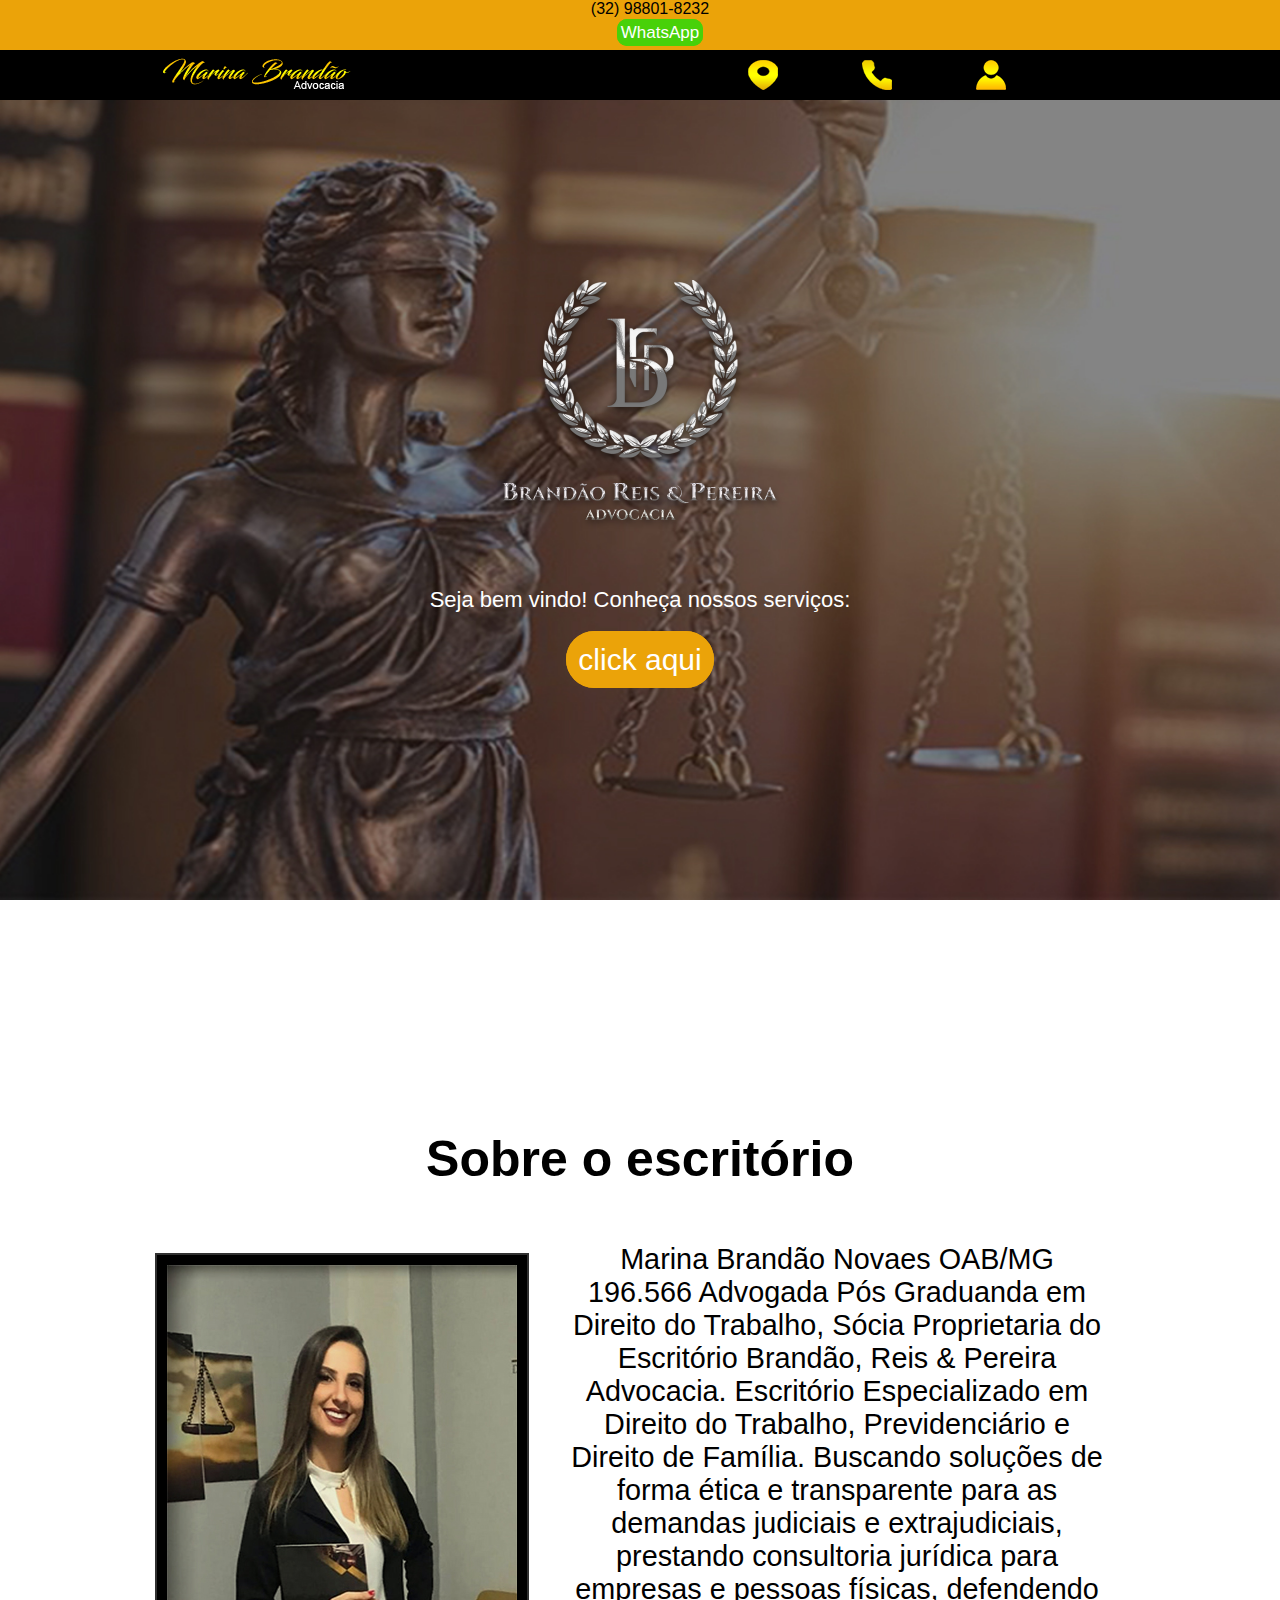
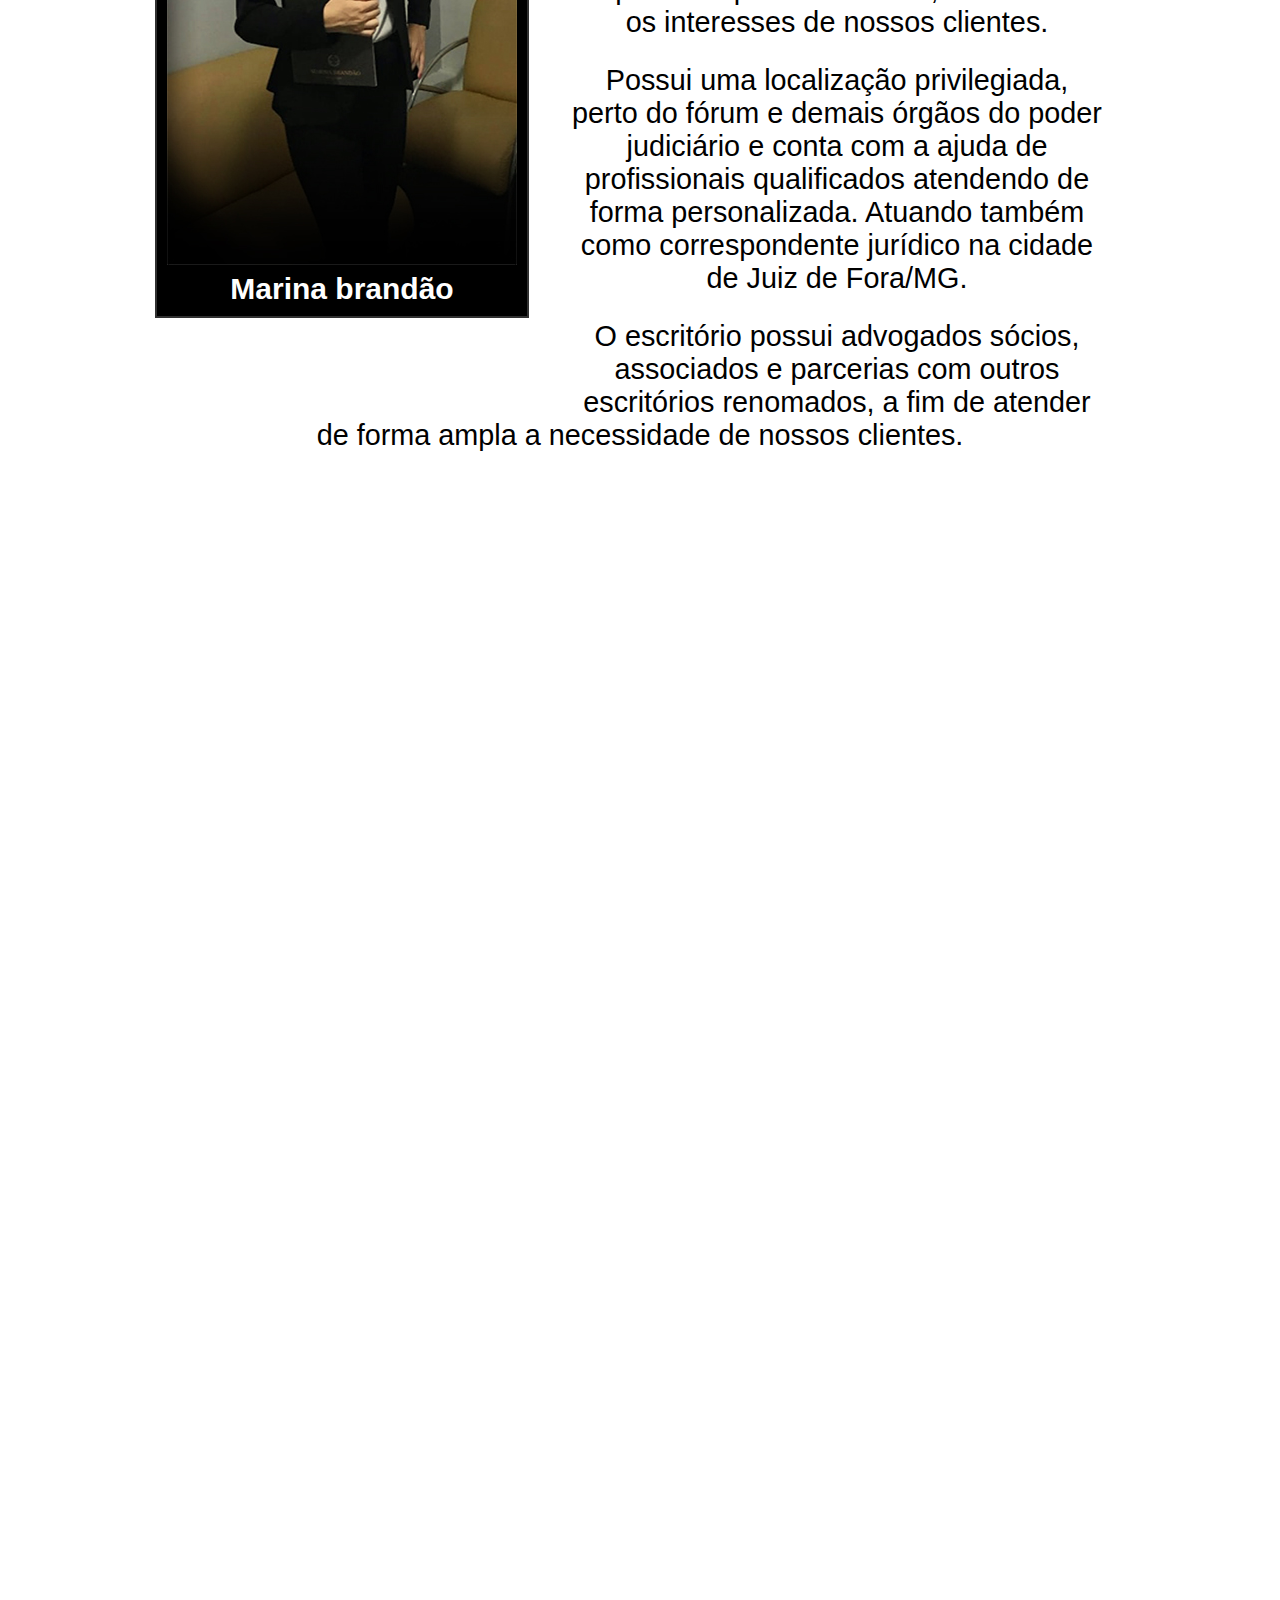
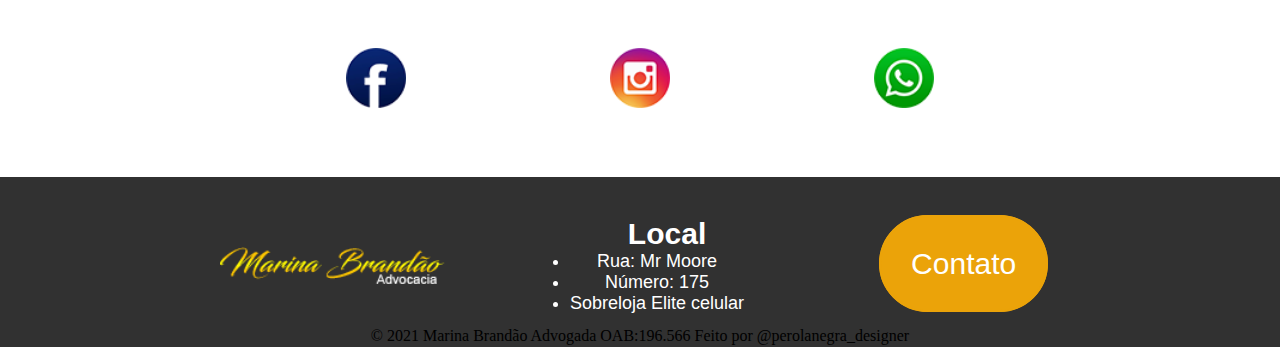
<file: index.html>
<!DOCTYPE html>
<html lang="pt-br">
<head>
    <meta charset="UTF-8">
    <meta name="viewport" content="width=device-width, initial-scale=1.0">
    <title>Marina Brandão Advocacia</title>
    <link rel="stylesheet" href="./css/style.css">
    <link rel="icon" type="image/png" sizes="180x180" href="./img/logo_site.png">
    <meta property="og:image" content="https://marinabrandaoadvocacia.github.io/site/logo_site.png">
    <meta property="og:image:type" content="iamge/png">
    <meta property="og:image:width" content="500">
    <meta property="og:image:height" content="500">
    <meta name="description" content="Procurando um advogado? Estamos em Juiz de Fora! Conheça nossos serviços!">
</head>
<body>
    <header class="menu-principal">
        <div class="header1">
            <div class="back-whats">
                <div class="whatsapp">
                    <p>(32) 98801-8232</p>
                    <a href="https://api.whatsapp.com/send?phone=5532988018232">WhatsApp</a> 
                </div>
            </div>
            <div class="logo">
               <a href="#logo"><img src="./img/logo_marina.png" alt=""></a>
            </div>
            <div class="redes-sociais">
                <ul>
                    <li><a href="#local"><img src="./img/local.png" alt="local"></a></li>
                    <li><a href="formulario.html"><img src="./img/tell.png" alt="tell"></a></li>
                    <li><a href="#Profissional"><img src="./img/social.png" alt="sobre"></a></li>
                </ul>
            </div>
        </div>
    </header>
    <main class="main" id="logo">
        <div class="background">
            <h1 class="texto"><img class="img-mod" src="logo.png"></h1>
            <p class="p">Seja bem vindo! Conheça nossos serviços:</p>

            <a href="serviços.html" class="texto">click aqui</a>
        </div>
    </main>
    <main class="main2">
        <div class="background2">
            <div class="conteudo2">
                <h2 id="Profissional">Sobre o escritório</h2>
                <h3>
                    <figure>
                        <img class="img-mod" src="./img/advogada marina brandão.jpg" alt="advogada marina brandão">
                        <figcaption>Marina brandão</figcaption>
                    </figure>
                </h3>
                <div class="sobre-marina baixo">
                    <p>Marina Brandão Novaes OAB/MG 196.566 Advogada Pós Graduanda em Direito do Trabalho, Sócia Proprietaria do Escritório Brandão, Reis & Pereira Advocacia. Escritório Especializado em Direito do Trabalho, Previdenciário e Direito de Família. Buscando soluções de forma ética e transparente para as demandas judiciais e extrajudiciais, prestando consultoria jurídica para empresas e pessoas físicas, defendendo os interesses de nossos clientes.</p>
                    <p>Possui uma localização privilegiada, perto do fórum e demais órgãos do poder judiciário e conta com a ajuda de profissionais qualificados atendendo de forma personalizada. Atuando também como correspondente jurídico na cidade de Juiz de Fora/MG.</p>
                    <p class="espaco">O escritório possui advogados sócios, associados e parcerias com outros escritórios renomados, a fim de atender de forma ampla a necessidade de nossos clientes.</p>
                </div>
            </div>
        </div>
    </main>
    <div class="main3">
        <div class="texto">
            <h2 id="local">Local</h2>
        </div>
        <div class="mapas">
            <iframe src="https://www.google.com/maps/embed?pb=!1m18!1m12!1m3!1d2582.643106926614!2d-43.35068625393254!3d-21.75957024418154!2m3!1f0!2f0!3f0!3m2!1i1024!2i768!4f13.1!3m3!1m2!1s0x989c9f6dff6bf9%3A0x7014e163c82473e3!2sR.%20Mr.%20Moore%2C%20175%20-%20Centro%2C%20Juiz%20de%20Fora%20-%20MG%2C%2036013-180!5e0!3m2!1spt-BR!2sbr!4v1603844452673!5m2!1spt-BR!2sbr" width="600" height="450" frameborder="0" style="border:0;" allowfullscreen="" aria-hidden="false" tabindex="0"></iframe>
        </div>

        <div class="redes-sociais-texto">
            <h4>Conheça também nossas redes sociais</h4>
            <p>e entre em contato para uma </p>
            <p class="espaco">análise gratuita</p>
        </div>
        <div class="redes-sociais-logo">
            <a href="https://www.facebook.com/marinabrandaoadvogada" target="blank"><img src="./img/face.png" alt=""></a>
            <a href="https://www.instagram.com/marinabrandao_adv/?hl=pt-br" target="blank"><img src="./img/instagran.png" alt=""></a>
            <a href="https://api.whatsapp.com/send?phone=5532988018232" target="blank"><img src="./img/whats.png" alt=""></a>
        </div>
    </div>
    <div class="rodape">
        <div class="conteudo-rodape">
            <div class="logo-rodape">
                <img src="./img/logo_marina.png" alt="">
            </div>
            <div class="local-rodape">
                <h2>Local</h2>
                <ul>
                    <li>Rua: Mr Moore</li>
                    <li>Número: 175</li>
                    <li>Sobreloja Elite celular</li>
                </ul>
            </div>
            <div class="contato-rodape">
                <a href="formulario.html">Contato</a>
            </div>
        </div>
        <p class="copy">&copy; 2021 Marina Brandão Advogada OAB:196.566 Feito por @perolanegra_designer<p></p>
    </div>
</body>
</html>
</file>
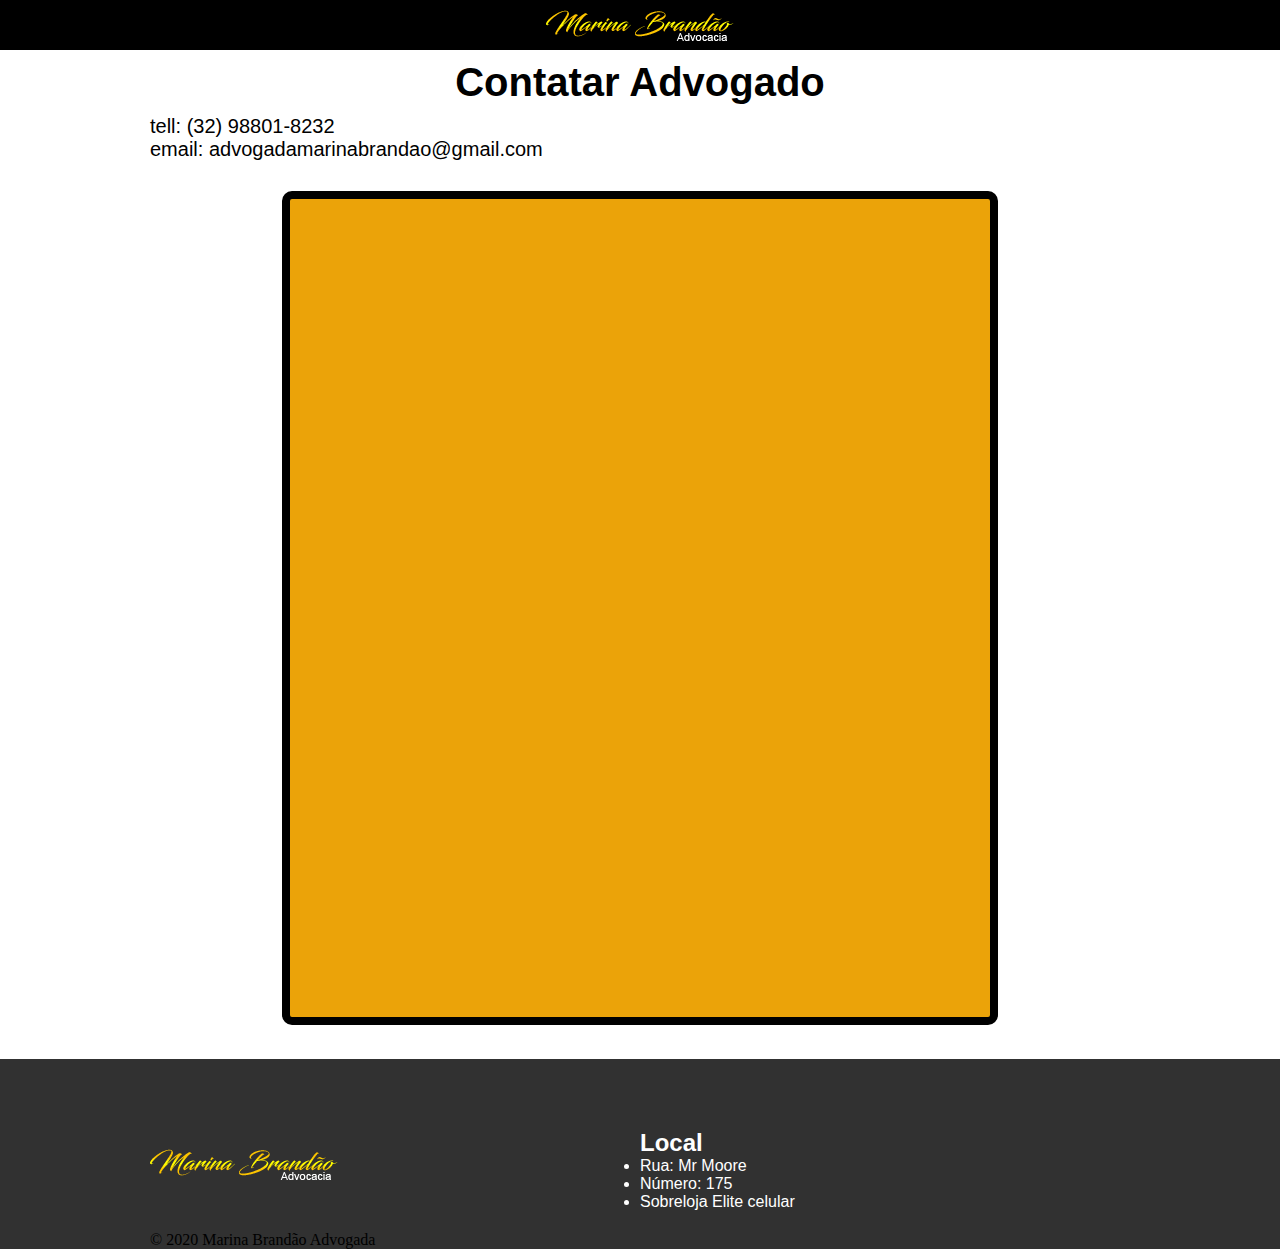
<file: formulario.html>
<!DOCTYPE html>
<html lang="pt-br">
<head>
    <meta charset="UTF-8">
    <meta name="viewport" content="width=device-width, initial-scale=1.0">
    <title>Contato Marina Brandão advocacia</title>
    <link rel="stylesheet" href="./css/form.css">
    <link rel="icon" type="image/png" sizes="500x500" href="./img/logo_site.png">
</head>
<body>
    <div class="tamanhos">
        <header class="menu-principal">
            <div class="header1">
                <div class="logo">
                <a href="index.html"><img src="./img/logo_marina.png" alt="Advogada Marina Brandão"></a>
                </div>
            </div>
        </header>
        <main class="container">
            <div class="titulo">
                <h1>Contatar Advogado</h1>
                <p>tell: (32) 98801-8232</p>
                <p>email: advogadamarinabrandao@gmail.com</p>
            </div>
        </main>
        <div class="formulario">
            <iframe src="https://docs.google.com/forms/d/e/1FAIpQLScqzFnxlEU2l8bomrozmmZaMxtr7_Jd5vy3gP9VIwf2KnQAyw/viewform?embedded=true" width="400" height="1000" frameborder="0" marginheight="0" marginwidth="0"></iframe>
        </div>
        <div class="rodape">
            <div class="conteudo-rodape">
                <div class="logo-rodape">
                    <a href="index.html"><img src="./img/logo_marina.png" alt="logo marina brandão rodape"></a>
                </div>
                <div class="local-rodape">
                    <h2>Local</h2>
                    <ul>
                        <li>Rua: Mr Moore</li>
                        <li>Número: 175</li>
                        <li>Sobreloja Elite celular</li>
                    </ul>
                </div>
            <p class="copy">&copy; 2020 Marina Brandão Advogada<p></p>
        </div>
    </div>  
</body>
</html>
</file>
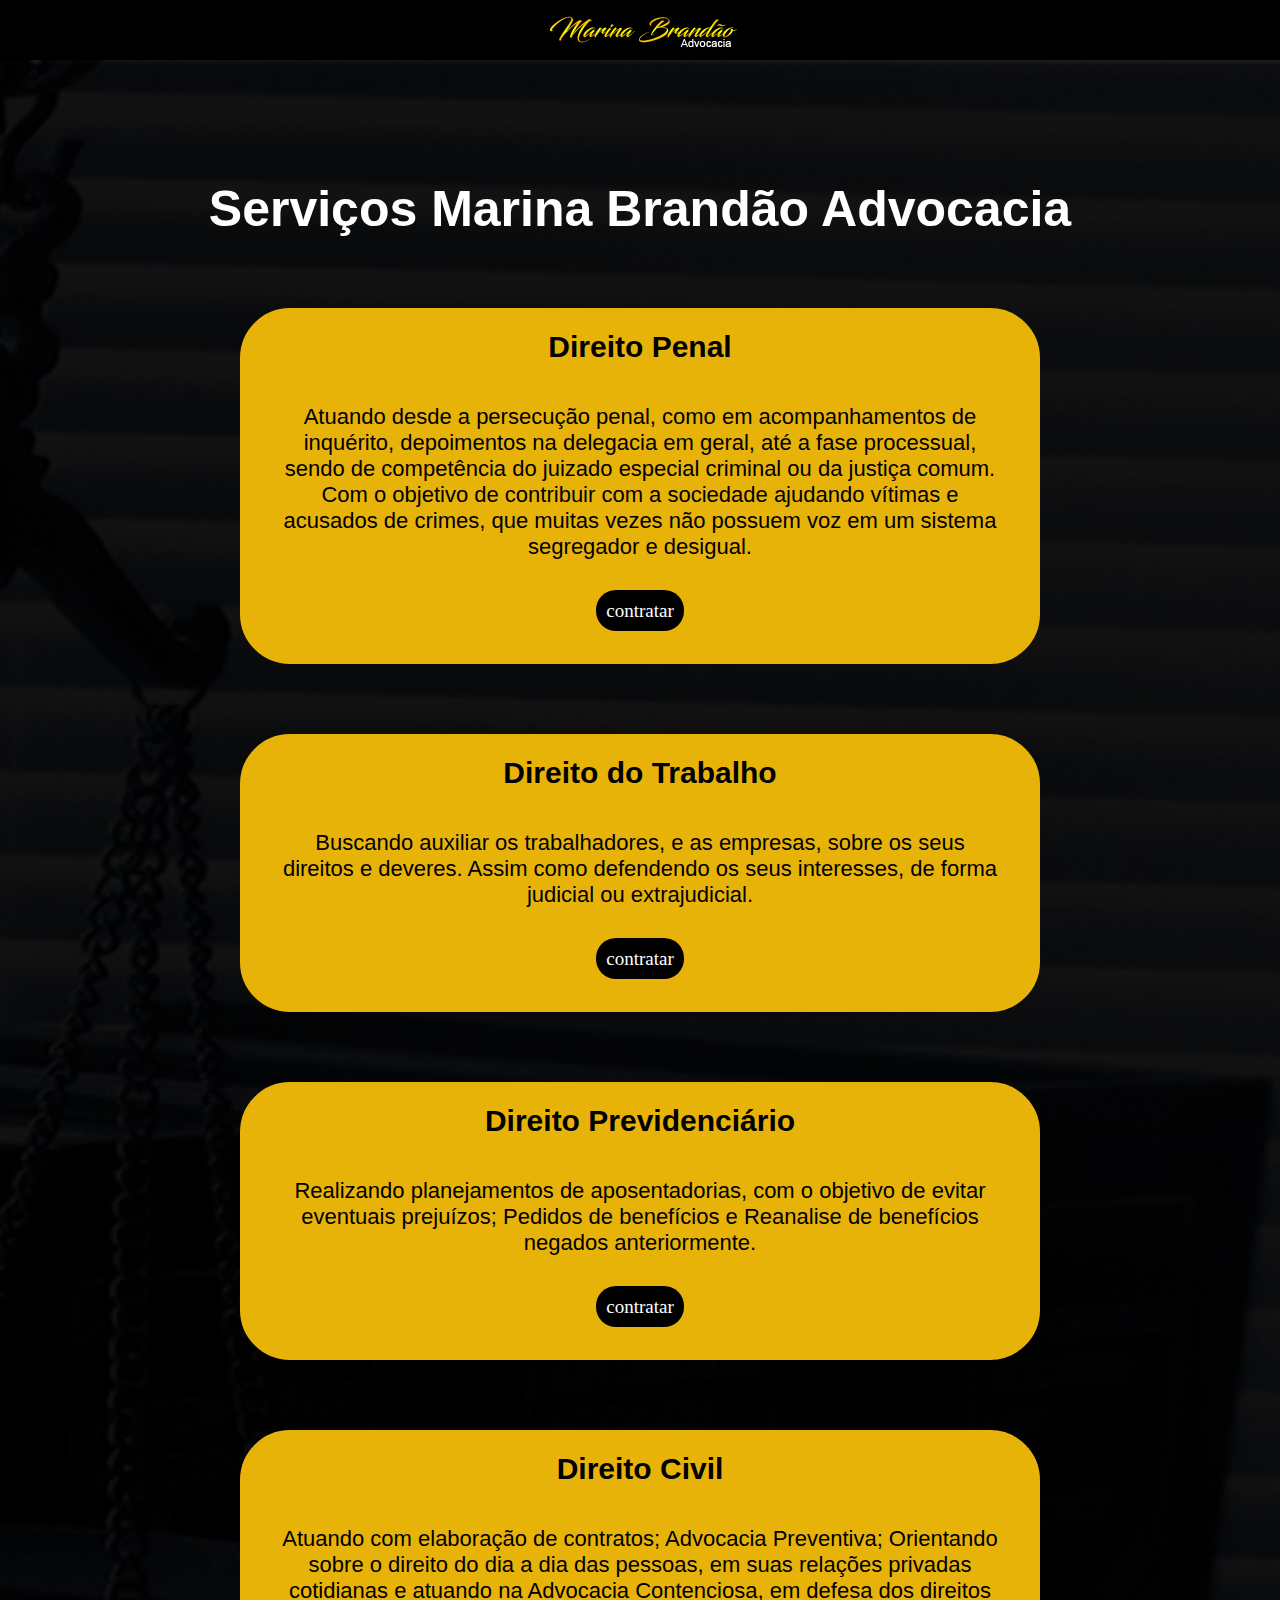
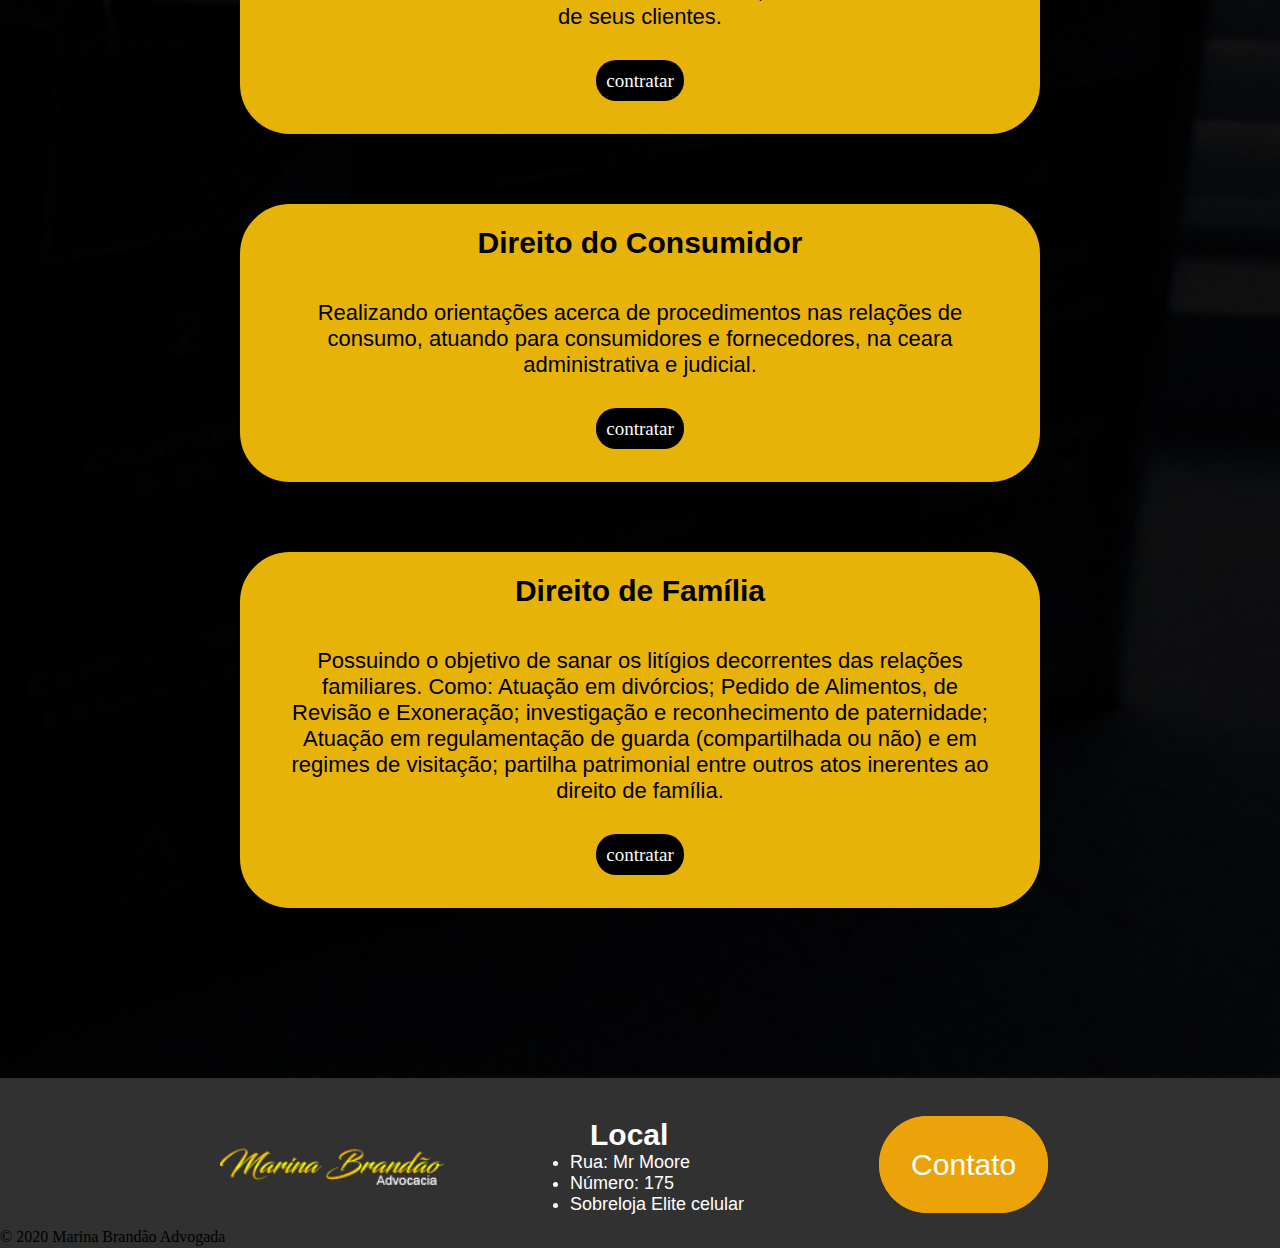
<file: serviços.html>
<!DOCTYPE html>
<html lang="pt-br">
<head>
    <meta charset="UTF-8">
    <meta name="viewport" content="width=device-width, initial-scale=1.0">
    <title>Serviços Marina brandão advocacia</title>
    <link rel="stylesheet" href="./css/serviços.css">
    <link rel="icon" type="image/png" sizes="180x180" href="./img/logo_site.png">
</head>
<body>
    <header class="menu-principal">
        <div class="header1">
            <div class="logo">
               <a href="index.html"><img src="./img/logo_marina.png" alt="Advogada Marina Brandão"></a>
            </div>
        </div>
    </header>
    <div class="background">
        <main class="servicos">
            <div class="box-servicos">
                <h1>Serviços Marina Brandão Advocacia</h1>
                <div class="textos">
                    <h2>Direito Penal</h2>
                    <p>Atuando desde a persecução penal, como em acompanhamentos de inquérito, depoimentos na delegacia em geral, até a fase processual, sendo de competência do juizado especial criminal ou da justiça comum. Com o objetivo de contribuir com a sociedade ajudando vítimas e acusados de crimes, que muitas vezes não possuem voz em um sistema segregador e desigual.</p>
                    <a href="formulario.html">contratar</a>
                </div>

                <div class="textos">
                    <h2>Direito do Trabalho</h2>
                    <p>Buscando auxiliar os trabalhadores, e as empresas, sobre os seus direitos e deveres. Assim como defendendo os seus interesses, de forma judicial ou extrajudicial.</p>
                    <a href="formulario.html">contratar</a>
                </div>

                <div class="textos">
                    <h2>Direito Previdenciário</h2>
                    <p>Realizando planejamentos de aposentadorias, com o objetivo de evitar eventuais prejuízos; Pedidos de benefícios e Reanalise de benefícios negados anteriormente.</p>
                    <a href="formulario.html">contratar</a>
                </div>

                <div class="textos">
                    <h2>Direito Civil</h2>
                    <p>Atuando com elaboração de contratos; Advocacia Preventiva; Orientando sobre o direito do dia a dia das pessoas, em suas relações privadas cotidianas e atuando na Advocacia Contenciosa, em defesa dos direitos de seus clientes.</p>
                    <a href="formulario.html">contratar</a>
                </div>

                <div class="textos">
                    <h2>Direito do Consumidor</h2>
                    <p>Realizando orientações acerca de procedimentos nas relações de consumo, atuando para consumidores e fornecedores, na ceara administrativa e judicial.</p>
                    <a href="formulario.html">contratar</a>
                </div>

                <div class="textos">
                    <h2> Direito de Família</h2>
                    <p>Possuindo o objetivo de sanar os litígios decorrentes das relações familiares. Como: Atuação em divórcios; Pedido de Alimentos, de Revisão e Exoneração;  investigação e reconhecimento de paternidade; Atuação em regulamentação de guarda (compartilhada ou não) e em regimes de visitação; partilha patrimonial entre outros atos inerentes ao direito de família.</p>
                    <a href="formulario.html">contratar</a>
                </div>
            </div>
        </main>
    </div>
    <div class="rodape">
        <div class="conteudo-rodape">
            <div class="logo-rodape">
                <a href="index.html"><img src="./img/logo_marina.png" alt="logo marina brandão rodape"></a>
            </div>
            <div class="local-rodape">
                <h2>Local</h2>
                <ul>
                    <li>Rua: Mr Moore</li>
                    <li>Número: 175</li>
                    <li>Sobreloja Elite celular</li>
                </ul>
            </div>
            <div class="contato-rodape">
                <a href="formulario.html">Contato</a>
            </div>
        </div>
        <p class="copy">&copy; 2020 Marina Brandão Advogada<p></p>
    </div>
</body>
</html>
</file>
<file: css/style.css>
*{
    margin: 0;
    padding: 0;
}
@media (min-width: 980px){
    body{
        text-align: center;
        width: 100%;
        height: 100%;
    }
    .back-whats{
        position: fixed;
        height: 50px;
        width: 100%;
        background-color: #eba309;
        position: relative;
    }
    .whatsapp{
        margin-left: auto;
        margin-right: auto;
        width: 200px;
    }
    .whatsapp p{
        font-family: Arial, Helvetica, sans-serif;
        margin-bottom: 5px;
        font-family: Arial, Helvetica, sans-serif;
        margin-left: 20px;
    }
    .whatsapp a{
        font-size: 17px;
        font-family: Arial, Helvetica, sans-serif;
        text-decoration: none;
        padding: 2px;
        border: 2px solid #48d109;
        background-color: #48d109;
        margin-left: 40px;
        color: #ffffff;
        font-family: Arial, Helvetica, sans-serif;
        border-radius: 10px;

    }
    header{
        width: 100%;
    }
    .header1{
        margin: auto;
        padding: auto;
    }
    .menu-principal{
        background-color: #000000;
        height: 100px;
        position: fixed;
    }
    .logo{
        float: left;
        padding: 7.5px 0 0 20px;
        width: 37%;
    }
    .redes-sociais ul li{
        display: inline-block;
    }
    .redes-sociais ul li a{
        float: left;
        padding: 10px 0 0 0;
        margin: 0 50px 0 30px;
    }
    .redes-sociais ul li a img{
        width: 30px;
    }
    .main{
        width: 100%;
    }
    .main2{
        margin: auto;
        padding: auto;
        width: 980px;
    }
    .background{
        padding-top: 50px;
        text-align: center;
        color: #ffffff;
        padding: 100px 0 100px 0;
        background-image: url(../img/deusa\ da\ justiça1.jpg);
        background-size: cover;
        background-position: center;
        background-attachment: fixed;
        height: 700px;
    }
    .background h1{
        padding-top: 150px;
    }
    .background h1 img{
        width: 300px;
        margin-bottom: 30px;
    }
    .background a{
        color: #ffffff;
        font-size: 30px;
        text-decoration: none;
        border: 2px solid #eba309;
        background-color: #eba309;
        border-radius: 30px;
        margin-top: 20px;
        padding: 10px;
    }
    .p{
        font-size: 22px;
        font-family: Arial, Helvetica, sans-serif;
        padding-bottom: 30px;
    }
    .background2{
        margin-top: 130px;
    }
    .conteudo2 h2{
        padding-top: 100px;
        text-align: center;
        font-size: 50px;
        font-family: Arial, Helvetica, sans-serif;
        margin-bottom: 20px;
    }
    .conteudo2 h3{
        font-family: Arial, Helvetica, sans-serif;
        font-size: 30px;
        padding: 5px;
        text-align: left;
    }
    .sobre-marina p{
        margin: 25px;
        font-size: 28.8px;
        font-family: Arial, Helvetica, sans-serif;
    }
    .conteudo2 figure{
        margin-top: 60px;
        float: left;
        padding: 10px;
        border: 2px solid #313131;
        background-color: #000000;
        margin: 40px 40px 100px 0;
    }
    .conteudo2 figure figcaption{
        color: #ffffff;
        text-align: center;
        
    }
    .espaco{
        margin-bottom: 50px;
    }
    .main3{
        text-align: center;
        color: #ffffff;
        padding: 100px 0 100px 0;
        background-image: url(../img/back_marina.jpg);
        background-size: cover;
        background-position: center;
        background-attachment: fixed;
        height: 900px;
    }
    .mapas{
        text-align: center;
    }
    #local{
        padding: 60px;
    }
    .redes-sociais-texto{
        margin: 20px;
        font-size: 40px;
        font-family: Arial, Helvetica, sans-serif;
    }
    .redes-sociais-texto h4{
        margin-top: 60px;
    }
    .redes-sociais-logo{
        padding-bottom: 100px;
        width: 100%;
    }
    .redes-sociais-logo a{
        padding: 100px 100px;
    }
    .redes-sociais-logo a img{
        width: 60px;
    }
    .rodape{
        height: 170px;
        background-color: #313131;
    }
    .conteudo-rodape{
        margin: auto;
        padding: auto;
        width: 980px;
    }
    .logo-rodape{
        padding-top: 70px;
        padding-left: 70px;
        float: left;
    }
    .logo-rodape img{
        width: 225px;
    }
    .local-rodape{
        float: left;
        padding-top: 40px;
        padding-left: 125px;
    }
    .local-rodape h2{
        margin-left: 20px;
        font-size: 30px;
        color: #ffffff;
        font-family: Arial, Helvetica, sans-serif;
    }
    .local-rodape ul li{
        font-size: 18px;
        color: #ffffff;
        font-family: Arial, Helvetica, sans-serif;
    }
    .contato-rodape{
        float: left;
        padding-top: 70px;
        padding-left: 135px;
    }
    .contato-rodape a{
        padding: 30px;
        font-size: 30px;
        color: #ffffff;
        font-family: Arial, Helvetica, sans-serif;
        text-decoration: none;
        border: 2px solid #eba309;
        background-color: #eba309;
        border-radius: 50px;
        
    }
    .copy{
        padding-top: 150px;
    }

    .texto{
        font-size: 30px;
        font-family: Arial, Helvetica, sans-serif;
        width: 100%;
    }
    .baixo{
        padding-bottom: 200px;
    }
}
@media (max-width: 979.9px){
    body{
        text-align: center;
        padding: 20px;
        max-width: 100%;
        padding: 5px;
        background-image: url(../img/back_marina.jpg);
        background-size: cover;
        background-position: center;
        background-attachment: fixed;
        color: #ffffff;
    }
    .whatsapp{
        padding: 4px;
        background-color: #48d109;
        border-radius: 5px;
    }
    .whatsapp a{
        padding: 100px;
        text-decoration: none;
        color: #ffffff;
    }
    .logo{
        background-color: #000000;
        padding: 2.5px 0;
    }
    .background h1 img{
        width: 200px;
        margin: 100px 50px;
    }
    .mapas iframe{
        width: 250px;
        margin: 20px;
    }
    .redes-sociais{
        padding: 2.5px 0;
        border: 2px solid #eba309;
    }
    .redes-sociais ul li{
        display: inline;
        padding: 10px;
    }
    .background p{
        color: #ffffff;
        font-family: Arial, Helvetica, sans-serif;
        margin: 0 0 20px;
    }
    .background a{
        color: #ffffff;
        text-decoration: none;
        padding: 10px;
        background-color: #eba309;
        border-radius: 5px;
        font-family: Arial, Helvetica, sans-serif;
    }
    .img-mod{
        width: 300px;
        padding: 20px;
    }
    .conteudo2 figcaption{
        font-family: Arial, Helvetica, sans-serif;
        margin:  0 20px 0;
        display: none;
    }
    .conteudo2 h2{
        margin: 100px 0;
        font-size: 30px;
        font-family: Arial, Helvetica, sans-serif;
    }
    .sobre-marina p{
        font-family: Arial, Helvetica, sans-serif;
        margin: 20px;
    }
    .texto h2{
        margin: 100px 0;
        font-size: 30px;
        font-family: Arial, Helvetica, sans-serif;
    }
    .redes-sociais-texto h4{
        margin: 20px;
        font-family: Arial, Helvetica, sans-serif;
    }
    .redes-sociais-texto p{
        font-family: Arial, Helvetica, sans-serif;
        margin: 20px;
    }
    .redes-sociais-logo a{
        margin: 20px;
    }
    .logo-rodape{
        padding: 50px 0 20px 0;
        border-top: #e7b309 2px solid;
    }
    .rodape p{
        color: #242424;
        padding-top: 4px;
    }
    .local-rodape{
        color: #ffffff;
        font-family: Arial, Helvetica, sans-serif;
        margin-bottom: 10px;
    }
    .rodape{
        margin-top: 20px;
    }
    .contato-rodape a{
        margin: 10px;
        padding: 5px;
        color: #ffffff;
        background-color: #e7b309;
        text-decoration: none;
        border-radius: 10px;
    }
}
</file>
<file: css/form.css>
*{
    margin: 0;
    padding: 0;
}
@media (min-width: 980px){
    .menu-principal{
        background-color: #000000;
        height: 50px;
        width: 100%;
    }
    .logo{
        width: 100%;
        text-align: center;
        padding-top: 10px;
    }
    .container{
        margin: auto;
        width: 980px;
    }
    .titulo{
        font-size: 20px;
        font-family: Arial, Helvetica, sans-serif;
    }
    .titulo h1{
        text-align: center;
        padding: 10px 0;
    }
    .formulario{
        text-align: center;
        padding: 30px;
    }
    .formulario iframe{
        height: 818px;
        width: 700px;
        background-color: #eba309;
        border: 8px solid #000;
        border-radius: 10px;
    }
    .rodape{
        background-color: #313131;
    }
    .conteudo-rodape{
        margin: auto;
        width: 980px;
        padding-top: 70px;
    }
    .logo-rodape{
        float: left;
        width: 50%;
        text-align: left;
        margin-top: 20px;
    }
    .local-rodape{
        float: left;
        width: 50%;
        text-decoration: none;
        color: #ffffff;
        font-family: Arial, Helvetica, sans-serif;
        margin-bottom: 20px;
    }
}
@media (max-width: 979.9px){
    body{
        padding: 20px;
        max-width: 100%;
        padding: 5px;
        text-align: center;
        background-image: url(../img/back_marina.jpg);
        background-size: cover;
        background-position: center;
        background-attachment: fixed;
    }
    .titulo{
        color: #ffffff;
        padding: 5px;
        font-family: Arial, Helvetica, sans-serif;
        text-align: center;
    }
    .logo-rodape{
        padding: 50px 0 20px 0;
        border-top: #e7b309 2px solid;
    }
    .rodape{
        text-align: center;
    }
    .rodape p{
        color: #353535;
    }
    .local-rodape{
        color: #ffffff;
        font-family: Arial, Helvetica, sans-serif;

    }
    .formulario iframe{
        height: 1100px;
        width: 340px;
        background-color: #eba309;
        border: 8px solid #000;
        border-radius: 10px;
    }
}
</file>
<file: css/serviços.css>
*{
    margin: 0;
    padding: 0;
}
@media (min-width: 980px){
    .background{
        text-align: center;
        color: #ffffff;
        padding: 100px 0 100px 0;
        background-image: url(../img/back_marina.jpg);
        background-size: cover;
        background-position: center;
        background-attachment: scroll;
    }
    body{
        width: 100%;
        height: 100%;
    }
    header{
        width: 100%;
    }
    .header1{
        margin: auto;
        padding: auto;
        width: 980px;
    }
    .menu-principal{
        background-color: #000000;
        height: 60px;
    }
    .logo{
        float: left;
        padding: 16px 0 0 400px;
    }
    .servicos{
        margin-left: auto;
        margin-right: auto;
        width: 980px;
    }
    .box-servicos{
        margin: 20px;
    }
    .box-servicos h1{
        text-align: center;
        font-size: 50px;
        font-family: Arial, Helvetica, sans-serif;
    }
    .textos{
        margin: 70px;
        padding-bottom: 40px;
        border: 2px solid #e7b309;
        background-color: #e7b309;
        border-radius: 50px;
    }
    .textos h2{
        margin-top: 20px;
        text-align: center;
        font-size: 30px;
        font-family: Arial, Helvetica, sans-serif;
        color: #000;
    }
    .textos p{
        margin-left: auto;
        margin-right: auto;
        text-align: center;
        font-size: 22px;
        font-family: Arial, Helvetica, sans-serif;
        width: 90%;
        color: #000;
        margin-bottom: 40px;
        margin-top: 40px;
    }
    .textos a{
        font-size: 19px;
        padding: 10px;
        text-decoration: none;
        color: #ffffff;
        background-color: #000;
        border-radius: 20px;
    }
    /*RODAPE INICIO*/
    .rodape{
        height: 170px;
        background-color: #313131;
    }
    .conteudo-rodape{
        margin: auto;
        padding: auto;
        width: 980px;
    }
    .logo-rodape{
        padding-top: 70px;
        padding-left: 70px;
        float: left;
    }
    .logo-rodape img{
        width: 225px;
    }
    .local-rodape{
        float: left;
        padding-top: 40px;
        padding-left: 125px;
    }
    .local-rodape h2{
        margin-left: 20px;
        font-size: 30px;
        color: #ffffff;
        font-family: Arial, Helvetica, sans-serif;
    }
    .local-rodape ul li{
        font-size: 18px;
        color: #ffffff;
        font-family: Arial, Helvetica, sans-serif;
    }
    .contato-rodape{
        float: left;
        padding-top: 70px;
        padding-left: 135px;
    }
    .contato-rodape a{
        padding: 30px;
        font-size: 30px;
        color: #ffffff;
        font-family: Arial, Helvetica, sans-serif;
        text-decoration: none;
        border: 2px solid #eba309;
        background-color: #eba309;
        border-radius: 50px;
        
    }
    .copy{
        padding-top: 150px;
    }
    /*RODAPE fim*/
}
@media (max-width: 979.9px){
    body{
        padding: 20px;
        max-width: 100%;
        padding: 5px;
        text-align: center;
        background-image: url(../img/back_marina.jpg);
        background-size: cover;
        background-position: center;
        background-attachment: fixed;
    }
    .box-servicos h1{
        margin: 10px;
        color: #ffffff;
        text-align: center;
        font-family: Arial, Helvetica, sans-serif;
    }
    .textos{
        background-color: #e7b309;
        padding: 20px;
        font-family: Arial, Helvetica, sans-serif;
        border: 5px solid #000000;
        border-radius: 10px;
    }
    .textos p{
        margin: 5px;
    }
    .textos a{
        font-family: Arial, Helvetica, sans-serif;
        color: #ffffff;
        background-color: #000000;
        text-decoration: none;
        padding: 3px;
        border-radius: 4px;

    }
    .logo-rodape{
        padding: 50px 0 20px 0;
        border-top: #e7b309 2px solid;
    }
    .rodape p{
        color: #242424;
        padding-top: 4px;
    }
    .local-rodape{
        color: #ffffff;
        font-family: Arial, Helvetica, sans-serif;
        margin-bottom: 10px;
    }
    .rodape{
        margin-top: 20px;
    }
    .contato-rodape a{
        margin: 10px;
        padding: 5px;
        color: #ffffff;
        background-color: #e7b309;
        text-decoration: none;
        border-radius: 10px;
    }
}
</file>
